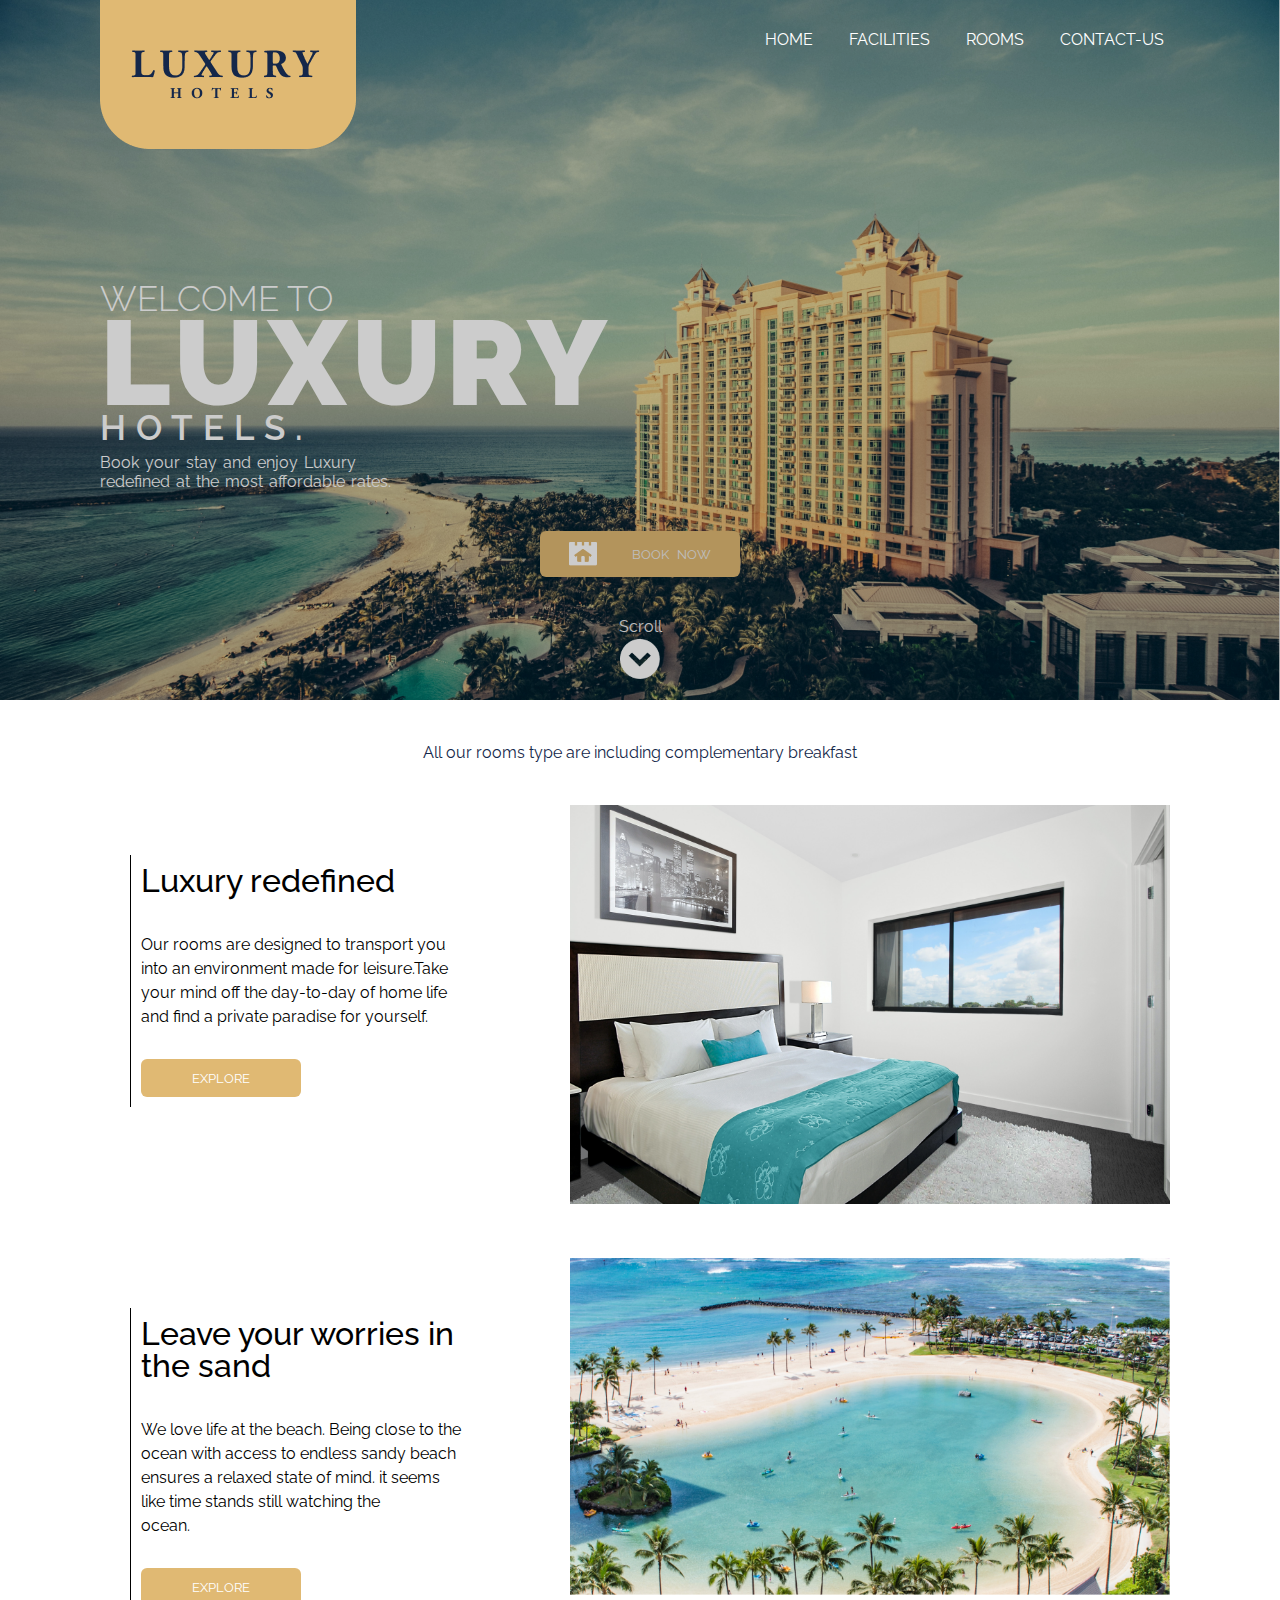
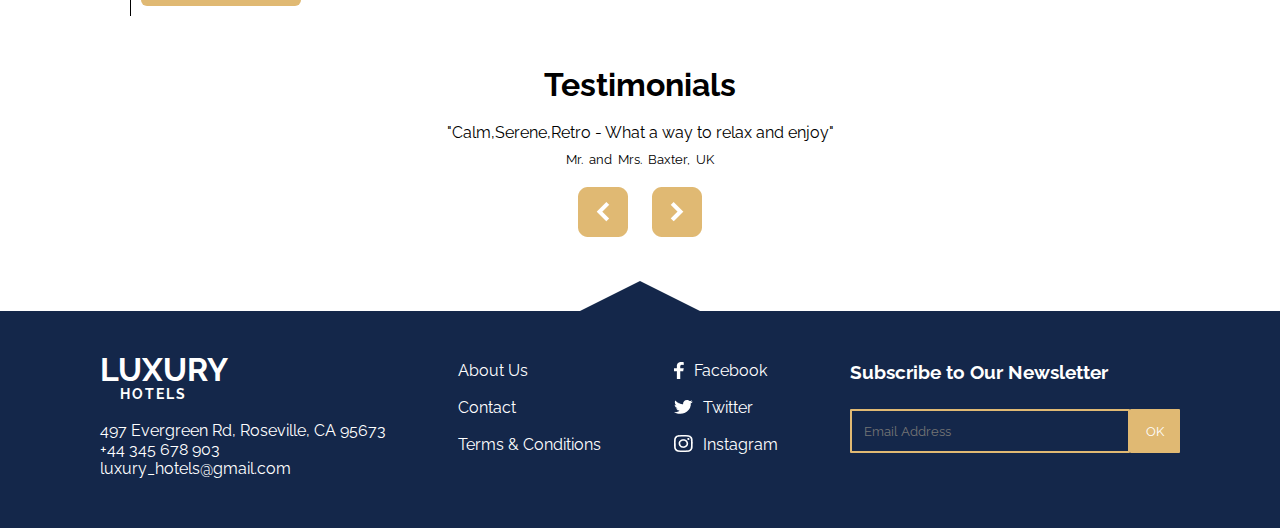
<file: index.html>
<!DOCTYPE html>
<html lang="en">
<head>
    <meta charset='utf-8'>
    <meta http-equiv='X-UA-Compatible' content='IE=edge'@>
    <title>LUXURY HOTELS</title>
    <meta name='viewport' content='width=device-width, initial-scale=1'>
    <link rel='stylesheet' type='text/css' media='screen' href='main.css'>
    <script src='main.js'  defer></script>
</head>
<body>
    <div class="home">

        <!-- Header section start here -->
            <header class="section">
                    <nav>
                        <div class="nav-logo">
                            <img src="images/logo.png" alt="">
                        </div>
                        <div class="nav-links">
                            <ul>
                                <li><a href="index.html" class="current-page">HOME</a></li>
                                <li><a href="facilies.html" class="current-page">Facilities</a></li>
                                <li><a href="rooms.html" class="current-page">Rooms</a></li>
                                <li><a href="contact.html" class="current-page">Contact-us</a></li>
                            </ul>
                        </div>
                        <button class="menu-btn">
                            <span></span>
                            <span></span>
                            <span></span>
                        </button>
                        
                    </nav>
                    <div class="mobile-links nav-links">
                        <ul>
                            <li><a href="index.html" class="current-page">HOME</a></li>
                            <li><a href="facilies.html" class="current-page">Facilities</a></li>
                            <li><a href="rooms.html" class="current-page">Rooms</a></li>
                            <li><a href="contact.html" class="current-page">Contact-us</a></li>
                        </ul>
                    </div>
                    <div class="header-hero">
                        <h5>WELCOME TO</h5><br>
                        <h1>LUXURY</h1><br>
                        <h3>HOTELS.</h3>
                        <p>Book your stay and enjoy Luxury<br>redefined at the most affordable rates.</p>
                    </div>
                    <div class="home-btn">
                        <button><img src="images/Vector.png" alt="">BOOK NOW</button>
                    </div>
                    <div class="home-scroll">
                        <p>Scroll</p>
                        <img src="images/scroll-logo.png" alt="">
                    </div>
            </header>
            <!-- Header session stops here -->


<!-- Hero section start here -->

            <div class="hero section section2">
                <p class="hero-header">All our rooms type are including complementary breakfast</p>
                <div class="hero-containers">
                    <div class="hero-container">
                        <div class="hero-contain">
                            <div class="hero-content">
                                <h1 id="hero-h1">Luxury redefined</h1>
                                <p id="hero-p">Our rooms are designed to transport you into an environment made for leisure.Take your mind off the day-to-day of home life and find a private paradise for yourself.</p>
                                <button id="hero-btn">EXPLORE</button>

                            </div>
                        </div>
                        <div><img src="images/home1.png"  class="hero-img" alt=""></div>
                    </div>

                    <div class="hero-container">
                        <div class="hero-contain">
                            <div class="hero-content">
                                <h1  id="hero-h1" >Leave your worries in the sand</h1>
                                <p id="hero-p">We love life at the beach. Being close to the ocean with access to endless sandy beach ensures a relaxed state of mind. it seems like time stands still watching the<br> ocean.</p>
                                <button id="hero-btn">EXPLORE</button>
                            </div>
                        </div>
                        <div><img src="images/home2.png" class="hero-img" alt=""></div>
                    </div>


                <div class="hero-footer">
                    <h1>Testimonials</h1>
                    <p>"Calm,Serene,Retro - What a way to relax and enjoy"</p>
                    <h5>Mr. and Mrs. Baxter, UK</h5>
                    <div class="hero-footer img">
                        <img src="images/left-scroll.png" alt="">
                        <img src="images/right-scroll.png" alt="">
                    </div>
                </div>
            </div>
    </div>
    <!-- Hero section ends here -->


    <!-- Footer start here -->

    <footer>
        <div class="footer-container">
            <div class="ftr">
                <h1>LUXURY<br><small>HOTELS</small></h1>
                <p>497 Evergreen Rd, Roseville, CA 95673<br>+44 345 678 903<br>luxury_hotels@gmail.com</p>
            </div>
            <div class="ftr">
                <ul class="content">
                    <li>About Us</li>
                    <li>Contact</li>
                    <li>Terms & Conditions</li>
                </ul>
            </div>
            <div class="ftr">
                <ul class="content">
                    <li><img src="images/face-logo.png" alt=""><span>Facebook</span></li>
                    <li><img src="images/twitter-logo.png" alt=""><span>Twitter</span></li>
                    <li><img src="images/insta-logo.png" alt=""><span>Instagram</span></li>
                </ul>
            </div>
            <div class="ftr">
                <h3>Subscribe to Our Newsletter</h3>
                <form action="#">
                    <input type="email" placeholder="Email Address" required>
                    <div class="btn">
                        <input type="submit" value="OK">
                    </div>
                </form>
            </div>
        </div>
    </footer>
</body>
</html>
</file>
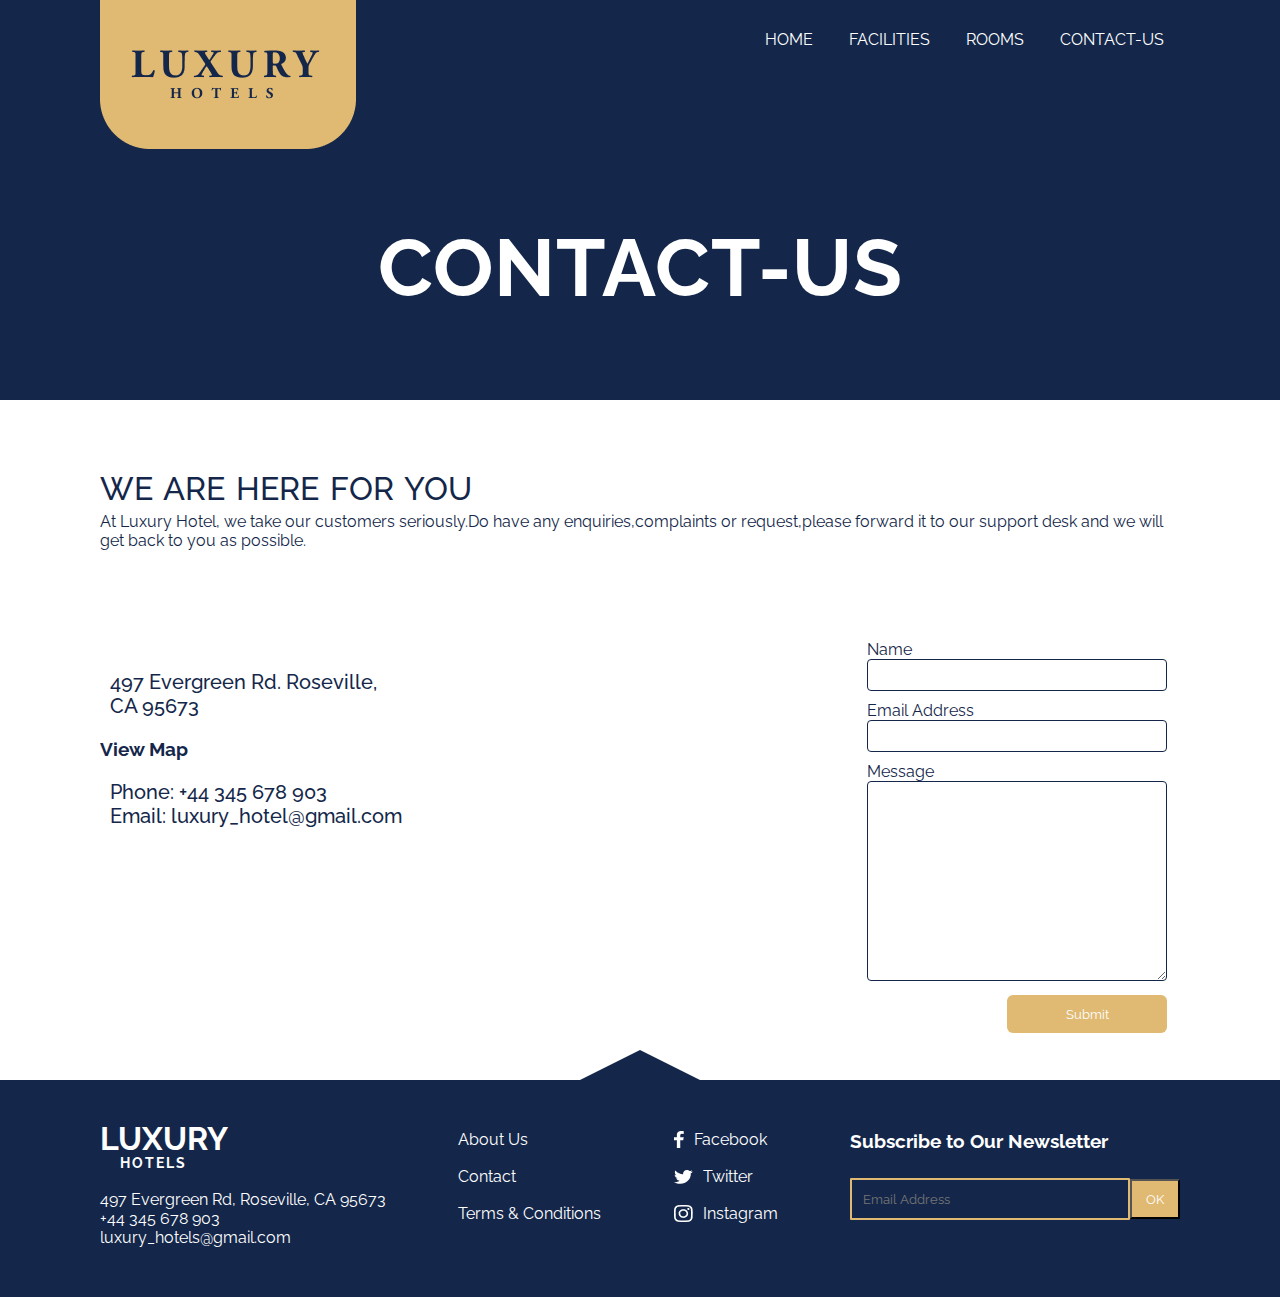
<file: contact.html>
<!DOCTYPE html>
<html lang="en">
<head>
    <meta charset='utf-8'>
    <meta http-equiv='X-UA-Compatible' content='IE=edge'>
    <title>LUXURY HOTEL</title>
    <meta name='viewport' content='width=device-width, initial-scale=1'>
    <link rel='stylesheet' type='text/css' media='screen' href='contact.css'>
    <script src='main.js'></script>
</head>
<body>
    <div class="contact-us">

        <!-- header section start here -->
        <div class="contact-header">
            <nav>
                <div class="nav-logo">
                    <img src="images/logo.png" alt="">
                </div>
                <div class="nav-links">
                    <ul>
                        <li><a href="index.html" class="current-page">HOME</a></li>
                        <li><a href="facilies.html" class="current-page">Facilities</a></li>
                        <li><a href="rooms.html" class="current-page">Rooms</a></li>
                        <li><a href="contact.html" class="current-page">Contact-us</a></li>
                    </ul>
                </div>
            </nav>
            <div class="con-h1"><h1>CONTACT-US</h1></div>
            
    </div>
    <!-- contact header ends here -->


    <div class="contact-hero">
        <div class="con-hero1">
            <h1>WE ARE HERE FOR YOU</h1>
            <p>At Luxury Hotel, we take our customers seriously.Do have any enquiries,complaints or request,please forward it to our support desk and we will get back to you as possible.</p>
        </div>
        <div class="con-hero2">
            <div class="cont1">
                <h5>497 Evergreen Rd. Roseville,<br> CA 95673</h5>
                <h3>View Map</h3>
                <h5>Phone: +44 345 678 903<br> Email: luxury_hotel@gmail.com</h5>
            </div>

            <div class="cont2">
                <form class="con-form">
                    <diV class="con-form1">
                        <label for="name">Name</label><br>
                        <input type="text" name="name" id="name" class="field"/><br>
                    </diV>
                    <div class="con-form1">
                        <label for="email">Email Address</label><br>
                        <input type="email" name="email" id="email" class="field"/><br>
                    </div>
                    <div class="con-form1">
                        <label for="message">Message</label><br>
                        <textarea name="message" class="field"></textarea><br>
                    </div>
                    <div class="con-form2">
                        <button>Submit</button>
                    </div>

                </form>
            </div>
        </div>

    </div>

    <footer>
        <div class="footer-container">
            <div class="ftr">
                <h1>LUXURY<br><small>HOTELS</small></h1>
                <p>497 Evergreen Rd, Roseville, CA 95673<br>+44 345 678 903<br>luxury_hotels@gmail.com</p>
            </div>
            <div class="ftr">
                <ul class="content">
                    <li>About Us</li>
                    <li>Contact</li>
                    <li>Terms & Conditions</li>
                </ul>
            </div>
            <div class="ftr">
                <ul class="content">
                    <li><img src="images/face-logo.png" alt=""><span>Facebook</span></li>
                    <li><img src="images/twitter-logo.png" alt=""><span>Twitter</span></li>
                    <li><img src="images/insta-logo.png" alt=""><span>Instagram</span></li>
                </ul>
            </div>
            <div class="ftr">
                <h3>Subscribe to Our Newsletter</h3>
                <form action="#" class="ftr-form">
                    <input type="email" placeholder="Email Address" class="ftr-input" required>
                    <div class="btn">
                        <input type="submit" value="OK">
                    </div>
                </form>
            </div>
        </div>
    </footer>






























    </div>
    
</body>
</html>
</file>
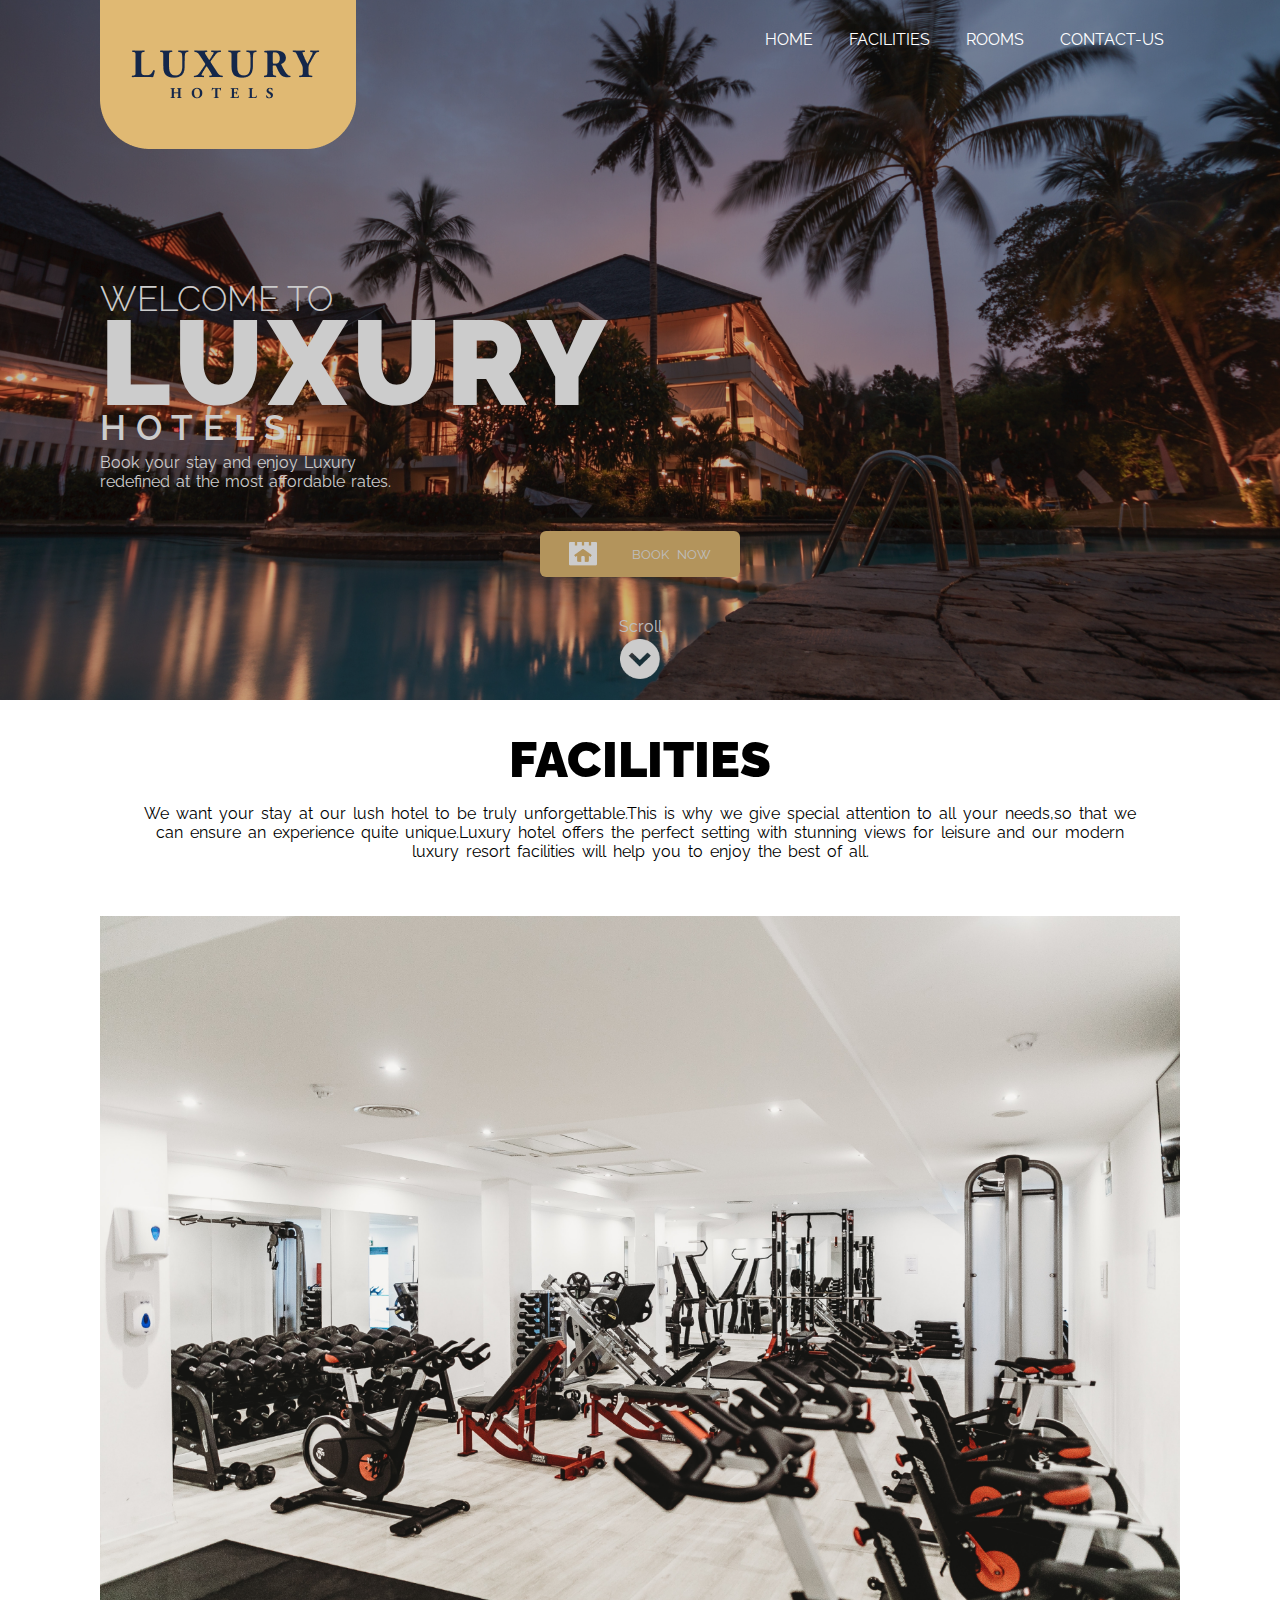
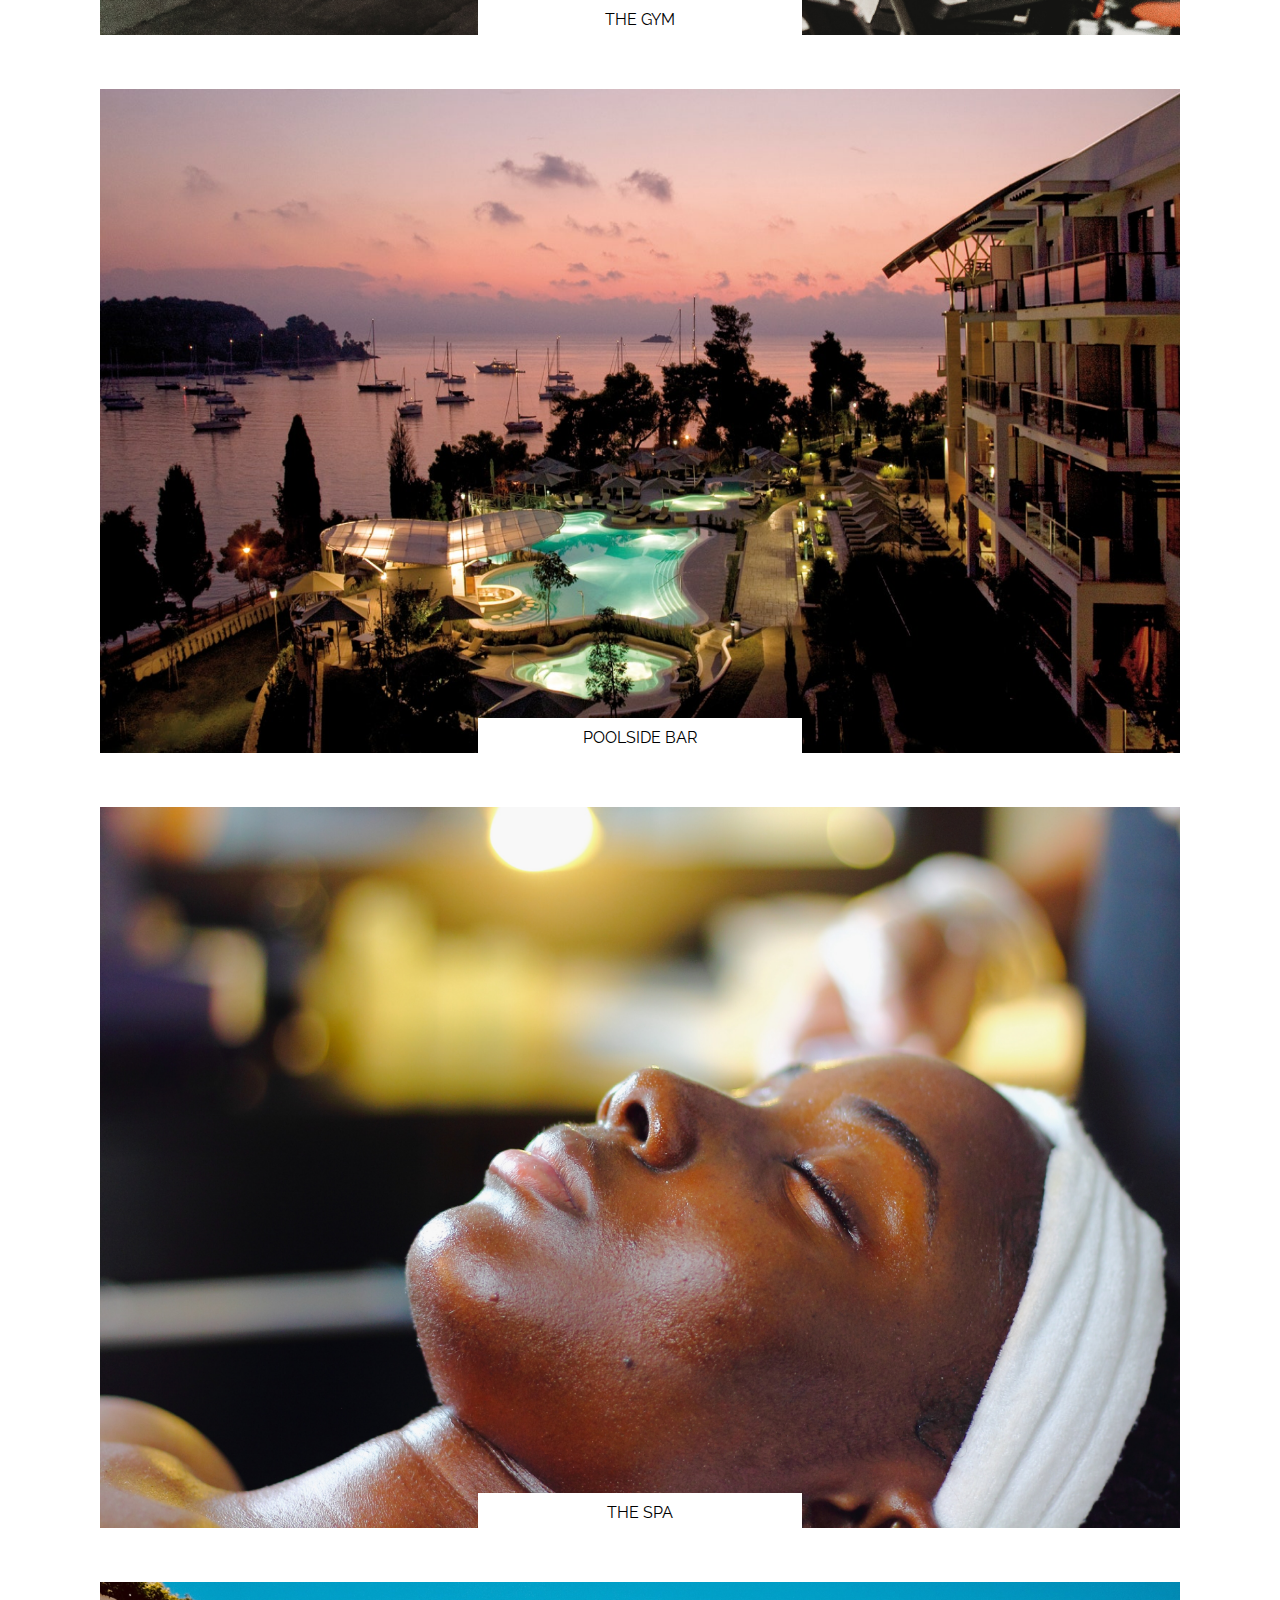
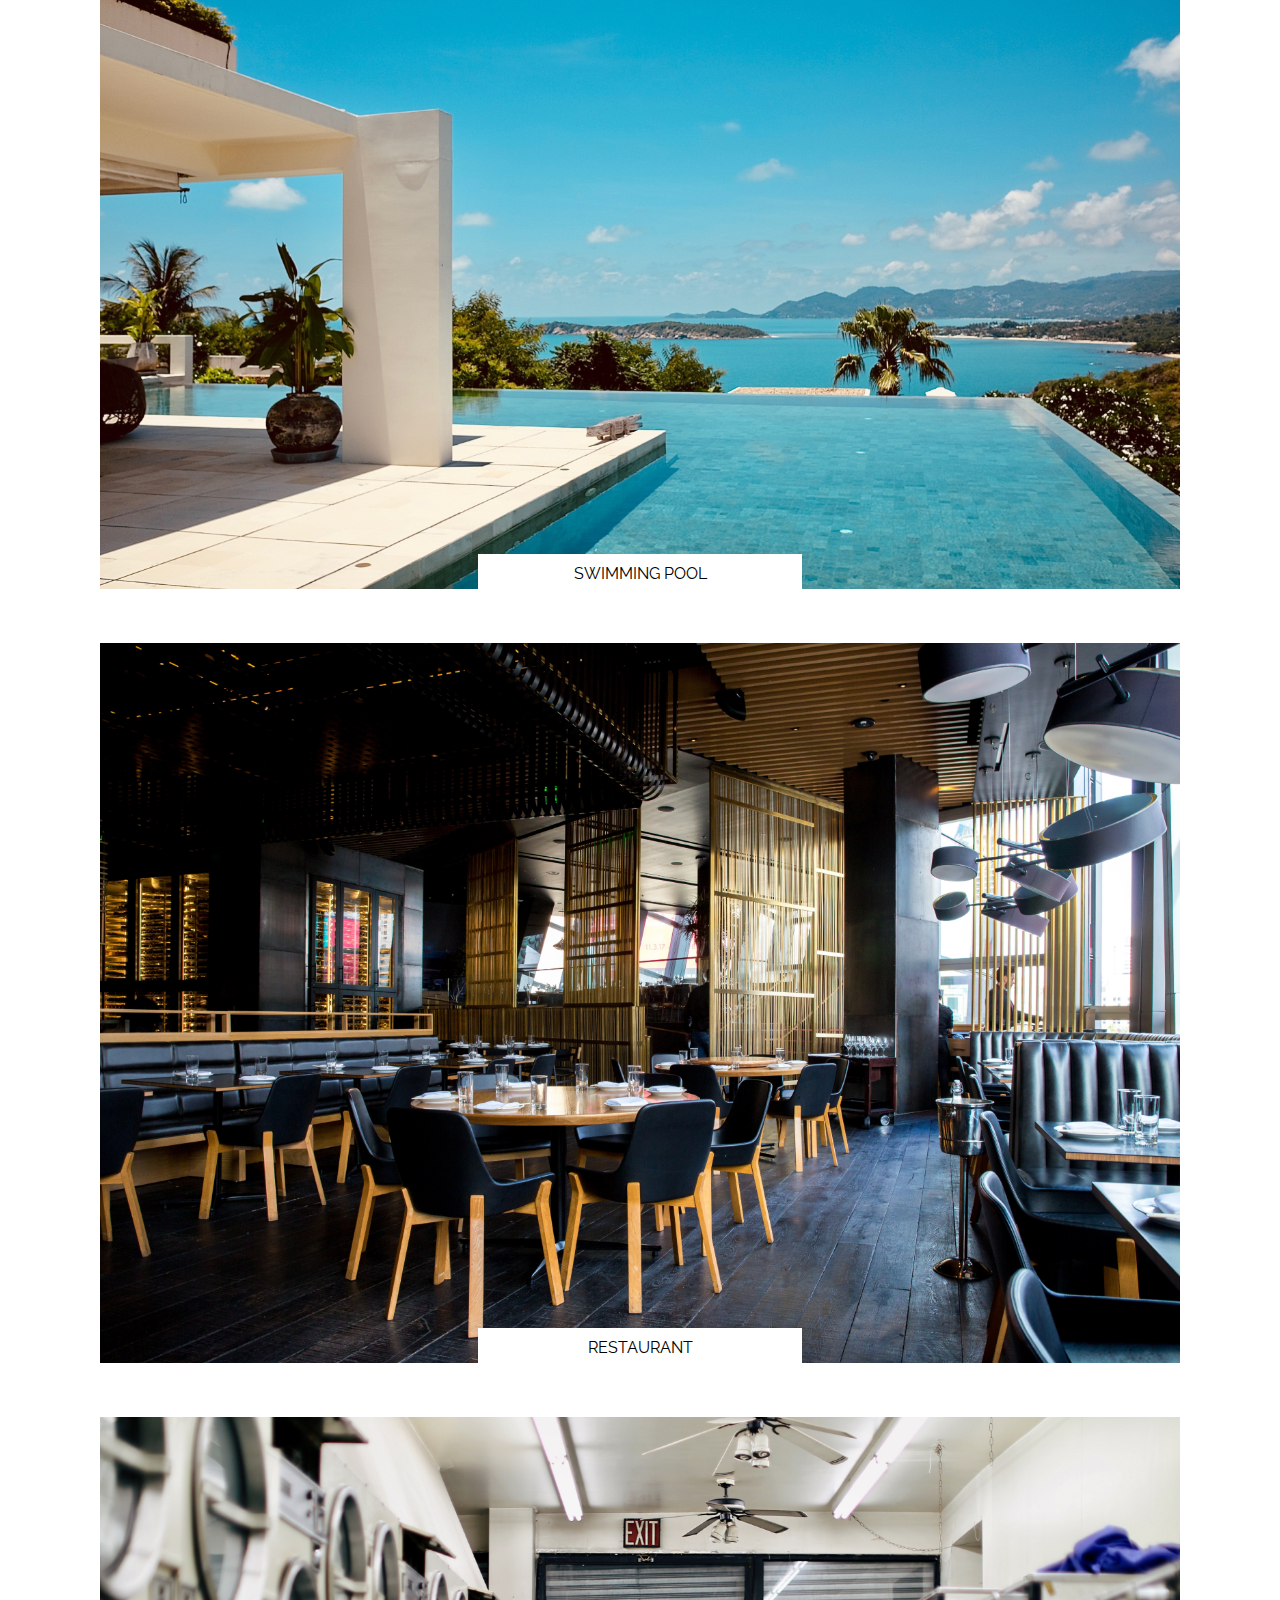
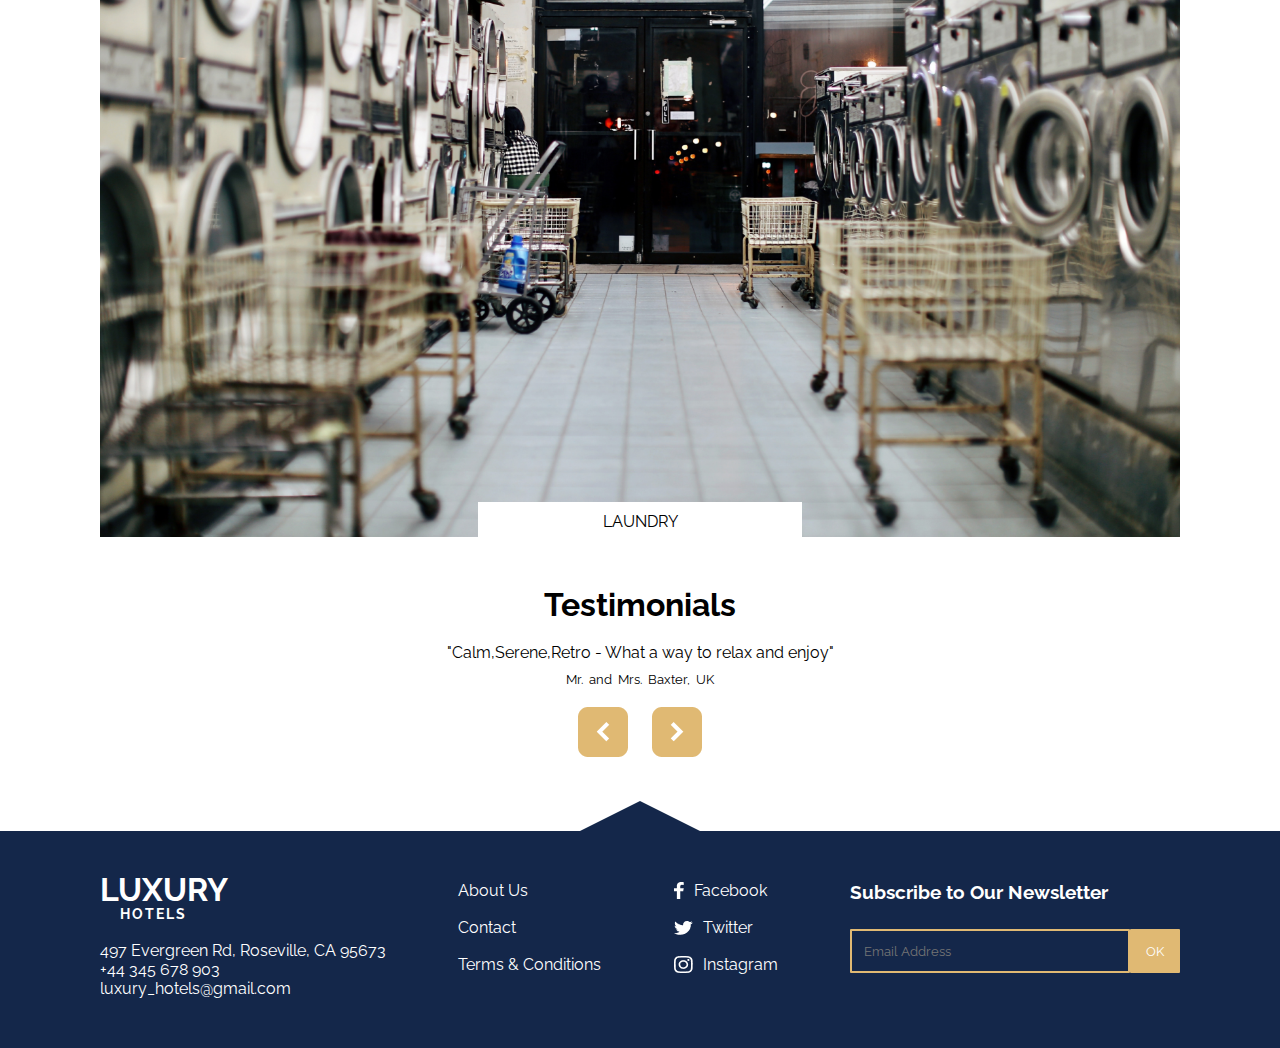
<file: facilies.html>
<!DOCTYPE html>
<html lang="en">
<head>
    <meta charset='utf-8'>
    <meta http-equiv='X-UA-Compatible' content='IE=edge'>
    <title>LUXURY HOTELS</title>
    <meta name='viewport' content='width=device-width, initial-scale=1'>
    <link rel='stylesheet' type='text/css' media='screen' href='main.css'>
    <script src='main.js'></script>
</head>
<body>
    <div class="facilities">
        <div class="fac">
            <!-- facilities header start here -->
            <header class="fac-header section">
                <nav>
                    <div class="nav-logo">
                        <img src="images/logo.png" alt="">
                    </div>
                    <div class="nav-links">
                        <ul>
                            <li><a href="index.html" class="current-page">HOME</a></li>
                            <li><a href="facilies.html" class="current-page">Facilities</a></li>
                            <li><a href="rooms.html" class="current-page">Rooms</a></li>
                            <li><a href="contact.html" class="current-page">Contact-us</a></li>
                        </ul>
                    </div>
                </nav>
                <div class="header-hero">
                    <h5>WELCOME TO</h5><br>
                    <h1>LUXURY</h1><br>
                    <h3>HOTELS.</h3>
                    <p>Book your stay and enjoy Luxury<br>redefined at the most affordable rates.</p>
                </div>
                <div class="home-btn">
                    <button><img src="images/Vector.png" alt="">BOOK NOW</button>
                </div>
                <div class="home-scroll">
                    <p>Scroll</p>
                    <img src="images/scroll-logo.png" alt="">
                </div>
        </header>
        <!-- header stops here -->

        <!-- hero start here -->
        <section class="fac-hero">
            <div class="fac-text">
                <h1>FACILITIES</h1>
                <p>We want your stay at our lush hotel to be truly unforgettable.This is why we give special attention to all your needs,so that we can ensure an experience quite unique.Luxury hotel offers the perfect setting with stunning views for leisure and our modern luxury resort facilities will help you to enjoy the best of all. </p>
            </div>
            <div class="fac-images">
                <div class="fac-img">
                    <img src="images/fac1.png" width="100%"  alt="">
                    <div class="img-text">
                        <p>THE GYM</p>
                    </div>
                </div> 

                <div class="fac-img">
                    <img src="images/fac2.png" width="100%"  alt="">
                    <div class="img-text">
                        <p>POOLSIDE BAR</p>
                    </div>
                </div> 

                <div class="fac-img">
                    <img src="images/fac3.png" width="100%"  alt="">
                    <div class="img-text">
                        <p>THE SPA</p>
                    </div>
                </div> 

                <div class="fac-img">
                    <img src="images/fac4.png" width="100%"  alt="">
                    <div class="img-text">
                        <p>SWIMMING POOL</p>
                    </div>
                </div> 

                <div class="fac-img">
                    <img src="images/fac5.png" width="100%"  alt="">
                    <div class="img-text">
                        <p>RESTAURANT</p>
                    </div>
                </div> 

                <div class="fac-img">
                    <img src="images/fac6.png" width="100%"  alt="">
                    <div class="img-text">
                        <p>LAUNDRY</p>
                    </div>
                </div> 


                <div class="hero-footer">
                    <h1>Testimonials</h1>
                    <p>"Calm,Serene,Retro - What a way to relax and enjoy"</p>
                    <h5>Mr. and Mrs. Baxter, UK</h5>
                    <div class="hero-footer img">
                        <img src="images/left-scroll.png" alt="">
                        <img src="images/right-scroll.png" alt="">
                    </div>
                </div>
            </div> 
        </section>



<!-- Footer start here -->
                    

    <footer>
        <div class="footer-container">
            <div class="ftr">
                <h1>LUXURY<br><small>HOTELS</small></h1>
                <p>497 Evergreen Rd, Roseville, CA 95673<br>+44 345 678 903<br>luxury_hotels@gmail.com</p>
            </div>
            <div class="ftr">
                <ul class="content">
                    <li>About Us</li>
                    <li>Contact</li>
                    <li>Terms & Conditions</li>
                </ul>
            </div>
            <div class="ftr">
                <ul class="content">
                    <li><img src="images/face-logo.png" alt=""><span>Facebook</span></li>
                    <li><img src="images/twitter-logo.png" alt=""><span>Twitter</span></li>
                    <li><img src="images/insta-logo.png" alt=""><span>Instagram</span></li>
                </ul>
            </div>
            <div class="ftr">
                <h3>Subscribe to Our Newsletter</h3>
                <form action="#">
                    <input type="email" placeholder="Email Address" required>
                    <div class="btn">
                        <input type="submit" value="OK">
                    </div>
                </form>
            </div>
        </div>
    </footer>



    
        </div>


    </div>
    
</body>
</html>
</file>
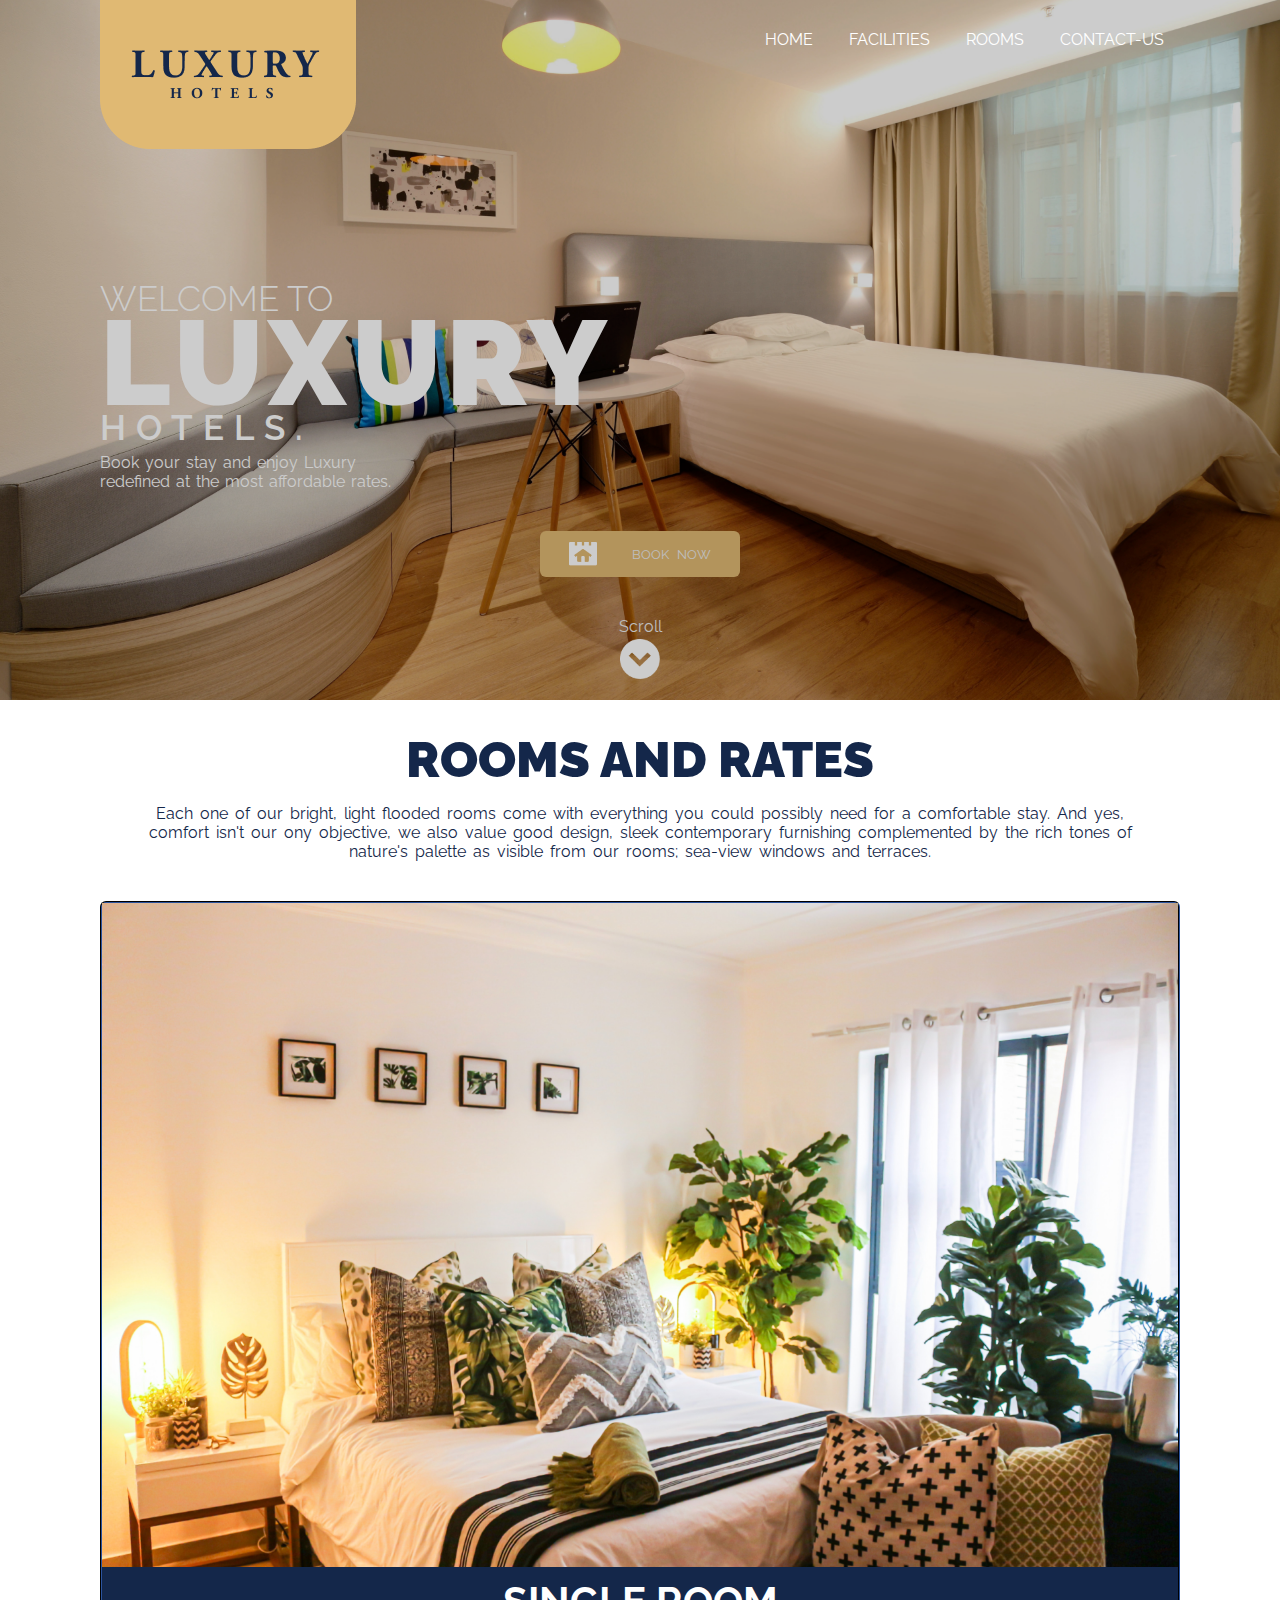
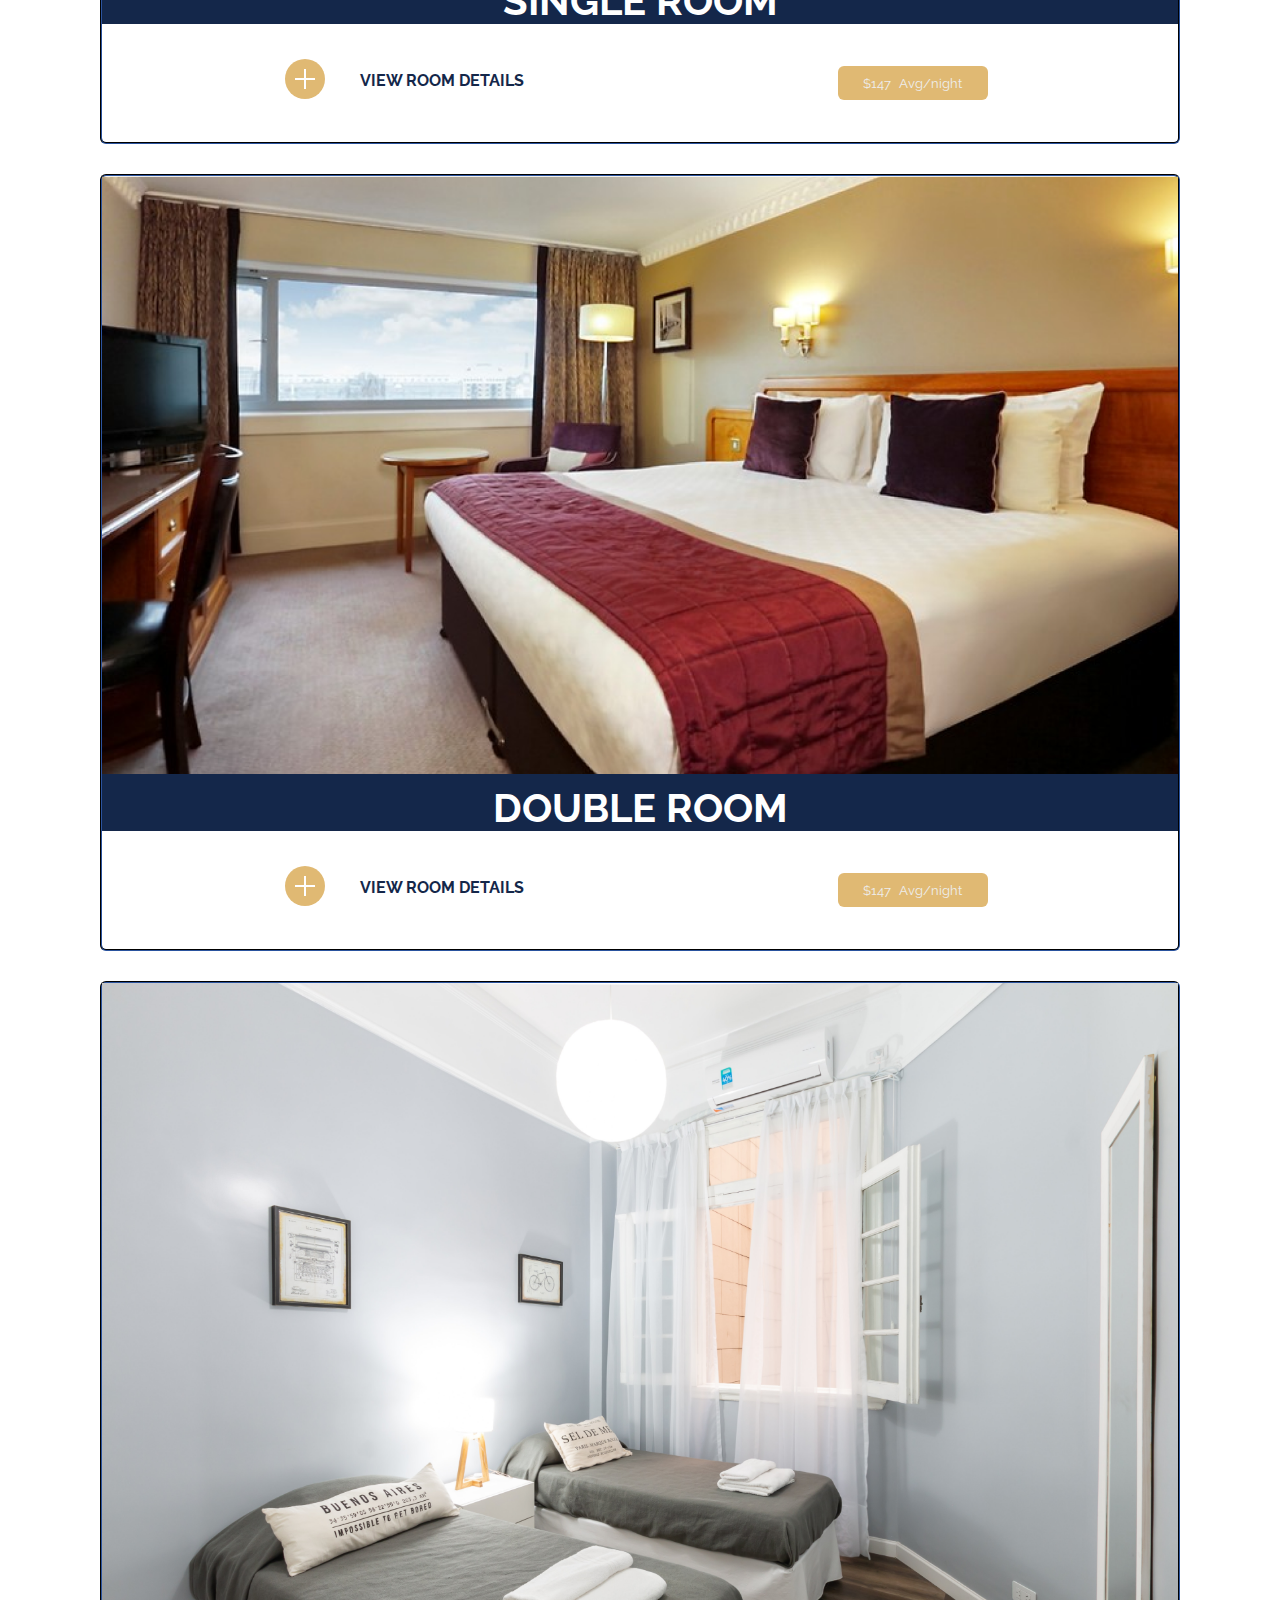
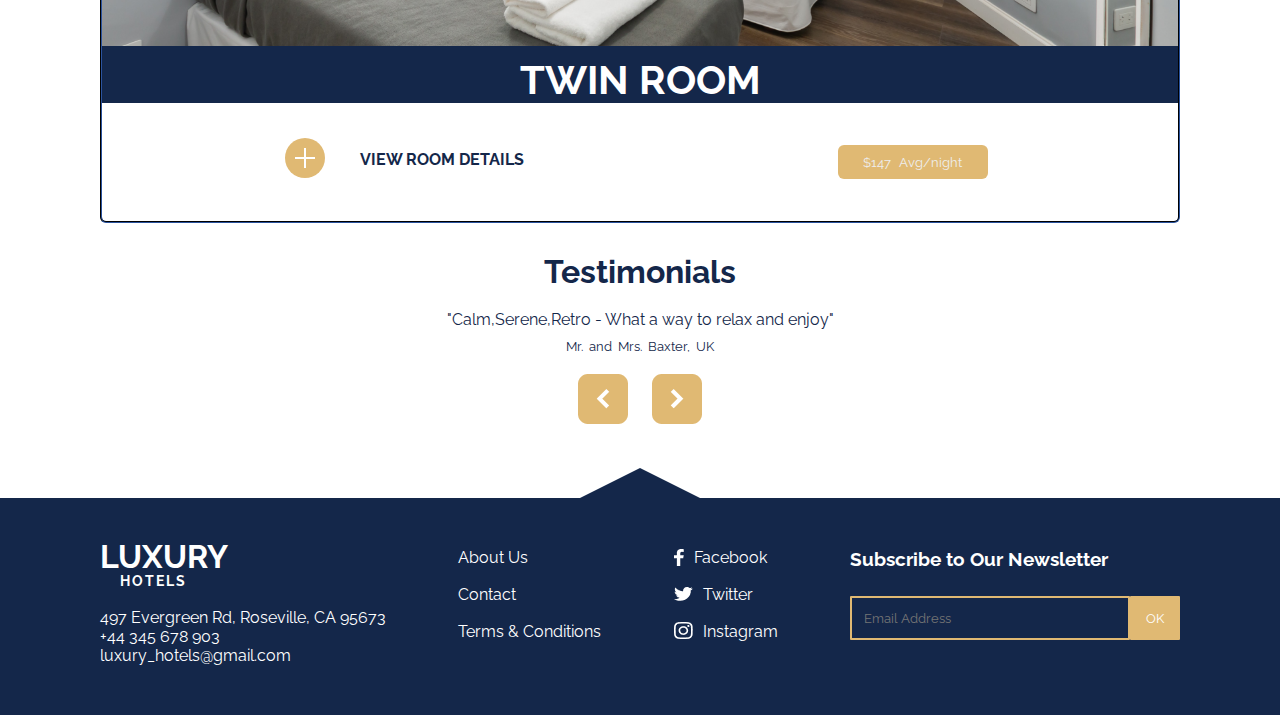
<file: rooms.html>
<!DOCTYPE html>
<html lang="en">
<head>
    <meta charset='utf-8'>
    <meta http-equiv='X-UA-Compatible' content='IE=edge'>
    <title>LUXURY HOTEL</title>
    <meta name='viewport' content='width=device-width, initial-scale=1'>
    <link rel='stylesheet' type='text/css' media='screen' href='main.css'>
    <script src='main.js'></script>
</head>
<body>
    <div class="rooms">
        <div class="room">
            <!-- room header start here -->
            <header class="room-header section">
                <nav>
                    <div class="nav-logo">
                        <img src="images/logo.png" alt="">
                    </div>
                    <div class="nav-links">
                        <ul>
                            <li><a href="index.html" class="current-page">HOME</a></li>
                            <li><a href="facilies.html" class="current-page">Facilities</a></li>
                            <li><a href="rooms.html" class="current-page">Rooms</a></li>
                            <li><a href="contact.html" class="current-page">Contact-us</a></li>
                        </ul>
                    </div>
                </nav>
                <div class="header-hero">
                    <h5>WELCOME TO</h5><br>
                    <h1>LUXURY</h1><br>
                    <h3>HOTELS.</h3>
                    <p>Book your stay and enjoy Luxury<br>redefined at the most affordable rates.</p>
                </div>
                <div class="home-btn">
                    <button><img src="images/Vector.png" alt="">BOOK NOW</button>
                </div>
                <div class="home-scroll">
                    <p>Scroll</p>
                    <img src="images/scroll-logo.png" alt="">
                </div>
            </header>
        <!-- Header session stops here -->

        <!-- room hero start here -->
        <section class="room-hero">
            <div class="room-text">
                <h1>ROOMS AND RATES</h1>
                <p>Each one of our bright, light flooded rooms come with everything you could possibly need for a comfortable stay. And yes, comfort isn't our ony objective, we also value good design, sleek contemporary furnishing complemented by the rich tones of nature's palette as visible from our rooms; sea-view windows and terraces.</p>
            </div>
            <div class="room-images">
                <div class="room-image">
                    <div class="room-img">
                        <img src="images/room1.png" width="100%"  alt="">
                        <div class="image-text">
                            <h1>SINGLE ROOM</h1>
                        </div>
                    </div>  
                    <div class="img-ftr">
                        <div class="plus">
                            <div class="plus-sign"></div>
                            <div class="plus-desc"><h4>VIEW ROOM DETAILS</h4></div>
                        </div>
                        <div><button>$147 Avg/night</button></div>
                    </div>     
                </div>      

                <div class="room-image">
                    <div class="room-img">
                        <img src="images/room2.png" width="100%"  alt="">
                        <div class="image-text">
                            <h1>DOUBLE ROOM</h1> 
                        </div>
                    </div>  
                    <div class="img-ftr">
                        <div class="plus">
                            <div class="plus-sign"></div>
                            <div class="plus-desc"><h4>VIEW ROOM DETAILS</h4></div>
                        </div>
                        <div><button>$147 Avg/night</button></div>
                    </div>     
                </div>      

                <div class="room-image">
                    <div class="room-img">
                        <img src="images/room3.png" width="100%"  alt="">
                        <div class="image-text">
                            <h1>TWIN ROOM</h1>
                        </div>
                    </div>  
                    <div class="img-ftr">
                        <div class="plus">
                            <div class="plus-sign"></div>
                            <div class="plus-desc"><h4>VIEW ROOM DETAILS</h4></div>
                        </div>
                        <div><button>$147 Avg/night</button></div>
                    </div>     
                </div>      
            </div>

            <div class="hero-footer">
                <h1>Testimonials</h1>
                <p>"Calm,Serene,Retro - What a way to relax and enjoy"</p>
                <h5>Mr. and Mrs. Baxter, UK</h5>
                <div class="hero-footer img">
                    <img src="images/left-scroll.png" alt="">
                    <img src="images/right-scroll.png" alt="">
                </div>
            </div>

        </section>
        <!-- room hero ends here -->


        <footer>
            <div class="footer-container">
                <div class="ftr">
                    <h1>LUXURY<br><small>HOTELS</small></h1>
                    <p>497 Evergreen Rd, Roseville, CA 95673<br>+44 345 678 903<br>luxury_hotels@gmail.com</p>
                </div>
                <div class="ftr">
                    <ul class="content">
                        <li>About Us</li>
                        <li>Contact</li>
                        <li>Terms & Conditions</li>
                    </ul>
                </div>
                <div class="ftr">
                    <ul class="content">
                        <li><img src="images/face-logo.png" alt=""><span>Facebook</span></li>
                        <li><img src="images/twitter-logo.png" alt=""><span>Twitter</span></li>
                        <li><img src="images/insta-logo.png" alt=""><span>Instagram</span></li>
                    </ul>
                </div>
                <div class="ftr">
                    <h3>Subscribe to Our Newsletter</h3>
                    <form action="#">
                        <input type="email" placeholder="Email Address" required>
                        <div class="btn">
                            <input type="submit" value="OK">
                        </div>
                    </form>
                </div>
            </div>
        </footer>
    
        </div>
    </div>
    
</body>
</html>
</file>
<file: main.css>
@import url('https://fonts.googleapis.com/css2?family=Raleway:ital,wght@1,200;1,300;1,500&display=swap');
*{
    box-sizing: border-box;
    margin: 0px;
    padding: 0px;
    font-family: 'Raleway', sans-serif;
}

.section{
    padding: 0px 100px;

}
.section2{
    margin-top: 50px;
}
.hero-flex{
    margin-right: 20px;
}

/* Home styling start here*/

header{
    background-image: url(images/home.png);
    position: relative;
    width: 100%;
    min-height: 700px;
    background-size: cover;
    background-repeat: no-repeat;
}
header::before{
    content: "";
    position: absolute;
    inset: 0;
    background: rgba(0, 0, 0, 0.2);
}
    
nav{
    display: flex;
    justify-content: space-between;
    color: #fff;
    padding-bottom: 10px;
    position: relative;
    z-index: 5;
}
.nav-logo{
    padding-bottom: 100px;
}
.nav-links ul{
    list-style: none;
    
}
.nav-links li{
    display: inline-block;
    margin: 0 1em;
    padding: 30px 0px;

}
.nav-links a{
    text-decoration: none;
    color: #fff;
    text-transform: uppercase;

}
.mobile-links{
    display: none;
}
.menu-btn{
    display: none;
}
.current-page:hover{
    border-bottom: 1px solid #eee; 
}
.header-hero{
    color: #fff;
    margin-top: 15px;
}
.header-hero h1{
    line-height: 10px;
    font-weight: 900;
    font-size: 120px;
    letter-spacing: 5px;
    margin: 10px 0;
}
.header-hero h3{
    letter-spacing: 10px;
    font-weight: 600;
    font-size: 35px;
    margin-top: 10px;
}   

.header-hero h5{
    font-weight: 300;
    font-size: 35px;
    margin-bottom: 10px;
}
.header-hero p{
    word-spacing: 2px;
    margin: 5px 0 ;
}

.home-btn{
    display: flex;
    justify-content: center;
    align-items: center;
    text-align: center;
    margin-top: 30px;
}
.home-btn button{
    display: flex;
    justify-content: space-around;
    align-items: center;
    text-align: center;
    cursor: pointer;
    background-color: #e0b973;
    color: #eee;
    margin: 10px;
    padding: 10px;
    border: 1px solid transparent;
    border-radius: 6px;
    width: 200px;
    word-spacing: 5px;
}

.home-scroll{
    color: #eee;
    margin-top: 30px;
    text-align: center;
    
}
.home-scroll p{
    font-weight: 400;
    margin-bottom: 3px;
    color: #eee;
}
.home-scroll img{
    width: 40px;

}
.hero-header{
    text-align: center;
    margin-bottom: 30px;
    line-height: 5px;
    color: #14274a;
}
.hero-container{
    display: flex;
    justify-content: space-between;
    padding: 20px 10px 30px;

}
.hero-contain{
    margin: 40px 20px 0;
    min-height: 250px;

}
.hero-content{
    border-left: 1px solid black;
}
.hero-img{
    max-width: 600px;
}
#hero-h1{
    font-weight: 500;
    line-height: 32px;
    margin:10px 0 16px;
    padding: 10px;
    max-width: 340px;
}

#hero-p{
    margin-bottom: 10px;
    padding: 10px;
    max-width: 340px;
    line-height: 24px;
    
}
#hero-btn{
    text-align: center;
    cursor: pointer;
    background-color: #e0b973;
    color: #fff;
    margin: 10px;
    padding: 10px;
    border: 1px solid transparent;
    border-radius: 6px;
    width: 160px;
    word-spacing: 5px;

}
.hero-footer{
    text-align: center;
    margin-bottom: 20px;
    padding-bottom: 10px;
}
.hero-footer h1{
    margin: 20px 0;

}
.hero-footer h5{
    font-weight: 400;
    margin: 10px 0;
    word-spacing: 3px;
}
.hero-footer p{
    margin: 10px 0;
}
.hero-footer img{
    margin: 10px 0;
    padding: 0 10px;
}
footer{
    position: relative;
    background-color: #14274a;
    padding: 50px 100px ;
    color: #fff;
}
footer::before{
    content: "";
    position: absolute;
    width: 0;
    height: 0;
    border-left: 60px solid transparent;
    border-right: 60px solid transparent;
    border-bottom: 30px solid #14274a;
    left: 50%;
    top: -30px;
    transform: translateX(-50%);

    
    
}
.footer-container{
    width: 100%;
    max-width: 1100px;
    margin: 0 auto;
    display: flex;
    align-items: flex-start;
    justify-content: space-between;
    flex-wrap: wrap;
}

.content{
    list-style: none;
}
.ftr li{
    margin-bottom: 18px;
    

}
.ftr:first-child h1{
    margin-bottom: 18px;
    line-height: 18px;
}
.ftr:first-child h1 small{
    font-size: 14px;
    margin-left: 20px;
    letter-spacing: 2px;
    font-size: 300;

}
.ftr:nth-child(3) li{
    display: flex;
    align-items: center;
    gap: 10px;


}
.ftr h3{
    margin-bottom: 18px;
}
form{
    display: flex;
    align-items: center;
    width: 100%;

}

input{
    width: 280px;
    outline: none;
    padding: 12px;
    margin: 8px 0;
    background: #14274a;
    border: 2px solid #e0b973;
    border-radius: 1px;
    color: #fff;
    
}
.btn input{
    width: 50px;
    background: #e0b973;
    color: #fff;
    transition: .3s ease background;
}


.btn:input:hover{
    background: #000;
}


/* Home styling ends here */


/* Facilities styling start here */

.fac-header{
    background-image: url(images/fac.png);
    position: relative;
    width: 100%;
    /* min-height: 700px; */
    background-size: cover;
    background-repeat: no-repeat;
}
.fac-header::before{
    content: "";
    position: absolute;
    inset: 0;
    background: rgba(0, 0, 0, 0.2);
}

.fac-hero{
    text-align: center;
    padding: 0 100px;
    color: #000;
}   
.fac-text{
    margin: 20px 0;
    padding: 10px 0;
    
}
.fac-text h1{
    font-weight: 900;
    font-size: 50px;
    margin-bottom: 15px;
}
.fac-text p{
    padding: 0 30px;
    word-spacing: 3px;
}
.fac-images{
    margin: 0 auto;
}

.fac-img {
    
    position: relative;
    display: inline-block;
    text-align: center;
    margin: 25px 0;
    
}
.img-text {
    position: absolute;
    bottom: 0;
    right: 50%;
    left: 50%;
    transform: translateX(-50%);
    text-align: center;
    background-color: #fff;
    color: #000;
    padding: 10px;
    width: 30%;
    font-weight: 700px;
}     

/* facilities styling ends here */

/* Room styling start here */

.room-header{
    background-image: url(images/room.png);
    position: relative;
    width: 100%;
    /* min-height: 700px; */
    background-size: cover;
    background-repeat: no-repeat;
    color: #fff;
}
.room-header::before{
    content: "";
    position: absolute;
    inset: 0;
    background: rgba(0, 0, 0, 0.2);
}
.room-hero{
    text-align: center;
    padding: 0 100px;
    color: #14274a;
}   

.room-text{
    margin: 20px 0;
    padding: 10px 0;
    
}
.room-text h1{
    font-weight: 900;
    font-size: 50px;
    margin-bottom: 15px;
}
.room-text p{
    padding: 0 30px;
    word-spacing: 3px;
}

.room-images{
    margin: 0 auto;
    
}
.room-image{
    border: 2px solid #14274a;
    border-radius: 6px;
    border-style: groove;
    margin: 30px 0;
}

.room-img {
    
    position: relative;
    display: inline-block;
    text-align: center;
    
    
}
.image-text {
    position: absolute;
    bottom: 0;
    right: 50%;
    left: 50%;
    transform: translateX(-50%);
    text-align: center;
    background: #14274a;
    color: #fff;
    padding: 10px 10px 0 10px;
    width: 100%;
    font-weight: 900px;
    font-size: 20px;
}   


.img-ftr{
    display: flex;
    justify-content: space-around;
    margin: 30px;
    
    
}

.plus{
    display: flex;
    justify-content: space-between;
    text-align: center;
    padding: 5px;
    
}
.plus-desc{
    text-align: center;
    margin-top: 12px;
}

.plus-sign {
    position: relative;
    width: 40px;
    height: 40px;
    background-color: #e0b973;
    border-radius: 50%;
    margin-right: 35px;
    
}


.plus-sign::before,
.plus-sign::after {
    content: "";
    position: absolute;
    top: 50%;
    left: 50%;
    width: 50%;
    height: 2px;
    background-color: #fff;
}

.plus-sign::before {
    transform: translate(-50%, -50%);
}

.plus-sign::after {
    transform: translate(-50%, -50%) rotate(90deg);
}


.img-ftr button{
    display: flex;
    justify-content: space-around;
    align-items: center;
    text-align: center;
    cursor: pointer;
    background-color: #e0b973;
    color: #eee;
    margin: 12px;
    padding: 8px;
    border: 1px solid transparent;
    border-radius: 6px;
    width: 150px;
    word-spacing: 5px;

}

/* Room styling ends here */










/* ----------Media queries---------------------- */



@media (max-width: 480px){
    
    nav{
        margin-bottom: 32px;

    }
    .nav-links{
        display: none;
    }
    .mobile-links{
        position: fixed;
        z-index: 9;
        inset: 0;
        width: 75%;
        max-width: 600px;
        display: block;
        background: #e0b973;
        transform: translateX(-200%);
        transition: all 0.5s ease-out;
        
    }
    .mobile-links.open{
        transform: translateX(0);

    }
    .mobile-links ul{
        height: 100%;
        display: flex;
        flex-direction: column;
        justify-content: center;
        align-items: center;
    }
    .mobile-links li{
        padding: 10px 0;
    }
    .menu-btn{
        display: block;
        border: none;
        background: none;
        cursor: pointer;
    }    
    .menu-btn span{
        display: block;
        width: 28px;
        height: 2px;
        margin-bottom: 4px;
        background: #fff;
        transition: all 0.5s ease;
        
    }
    .menu-btn.open span:nth-of-type(2){
        opacity: 0;

    }
    .menu-btn.open span:nth-of-type(1){
        transform: translateY(10px) rotate(45deg);
    }
    .menu-btn.open span:nth-of-type(3){
        transform: rotate(-45deg);
    }
    .nav-logo{
        padding-bottom: 0;
    }
    .section{
        padding: 0 24px;
        overflow-x: hidden; 
    }
    .nav-logo img{
        
        width: 100px;
        height: 60px;
        object-fit: contain;


    }
    

}
</file>
<file: contact.css>
@import url('https://fonts.googleapis.com/css2?family=Raleway:ital,wght@1,200;1,300;1,500&display=swap');
*{
    box-sizing: border-box;
    margin: 0px;
    padding: 0px;
    font-family: 'Raleway', sans-serif;
}

nav{
    display: flex;
    justify-content: space-between;
    color: #fff;
    padding-bottom: 10px;
    position: relative;
    z-index: 5;
}
.nav-logo{
    padding-bottom: 100px;
}
.nav-links ul{
    list-style: none;
    
}
.nav-links li{
    display: inline-block;
    margin: 0 1em;
    padding: 30px 0px;

}
.nav-links a{
    text-decoration: none;
    color: #fff;
    text-transform: uppercase;

}
.current-page:hover{
    border-bottom: 1px solid #eee; 
}

.contact-header{
    background-color: #14274a;
    position: relative;
    width: 100%;
    min-height: 400px;
    padding: 0 100px;
    /* background-size: cover;
    background-repeat: no-repeat; */

}
.contact-us{
    color: #14274a;
}
.con-h1{
    line-height: 10px;
    text-align: center;
    font-weight: 800;
    font-size: 40px;
    letter-spacing: 1px;
    color: #fff;
}
.contact-hero{
    padding:  0 100px 50px;
    margin-bottom: 10px;
    
}
.con-hero1{
    padding: 50px 0;
    margin: 20px 0;

}
.con-hero1 h1{
    font-weight: 500;
    word-spacing: 3px;
    padding-bottom: 5px;

}
.con-hero2{
    display: flex;
    justify-content: space-between;
    align-items: flex-start;
}
.cont1{
    padding-top: 30px;
}
.cont1 h5{
    font-weight: 500;
    font-size: 20px;
    list-style: 2px;
    margin: 10px 0;
    padding: 10px;

}


.cont2{
    width: 350px;
    height: 400px;
    background: #fff;
}
.con-form{
    width: 300px;
    margin: 20px 37px;

}
.con-form1 input,
.con-form1 textarea{
    width: 100%;
    padding: 7px;
    border: 1px solid #14274a;
    outline: none;
    border-radius: 4px;
    margin-bottom: 10px;
    
}

.con-form1 textarea{
    width: 300px;
    height: 200px;
}
.con-form2 button{
    text-align: center;
    cursor: pointer;
    background-color: #e0b973;
    color: #fff;
    margin-left: 140px;;
    padding: 10px 40px;
    border: 1px solid transparent;
    border-radius: 6px;
    width: 160px;
    word-spacing: 5px;


}

footer{
    position: relative;
    background-color: #14274a;
    padding: 50px 100px ;
    color: #fff;
}
footer::before{
    content: "";
    position: absolute;
    width: 0;
    height: 0;
    border-left: 60px solid transparent;
    border-right: 60px solid transparent;
    border-bottom: 30px solid #14274a;
    left: 50%;
    top: -30px;
    transform: translateX(-50%);

    
    
}
.footer-container{
    width: 100%;
    max-width: 1100px;
    margin: 0 auto;
    display: flex;
    align-items: flex-start;
    justify-content: space-between;
    flex-wrap: wrap;
}

.content{
    list-style: none;
}
.ftr li{
    margin-bottom: 18px;
    

}
.ftr:first-child h1{
    margin-bottom: 18px;
    line-height: 18px;
}
.ftr:first-child h1 small{
    font-size: 14px;
    margin-left: 20px;
    letter-spacing: 2px;
    font-size: 300;

}
.ftr:nth-child(3) li{
    display: flex;
    align-items: center;
    gap: 10px;


}
.ftr h3{
    margin-bottom: 18px;
}
.ftr-form{
    display: flex;
    align-items: center;
    width: 100%;

}

.ftr-input{
    width: 280px;
    outline: none;
    padding: 11px;
    margin: 8px 0;
    background: #14274a;
    border: 2px solid #e0b973;
    border-radius: 1px;
    color: #fff;
    
}
.btn input{
    width: 50px;
    height: 40px;
    background: #e0b973;
    color: #fff;
    transition: .3s ease background;
}


.btn:input:hover{
    background: #000;
}
</file>
